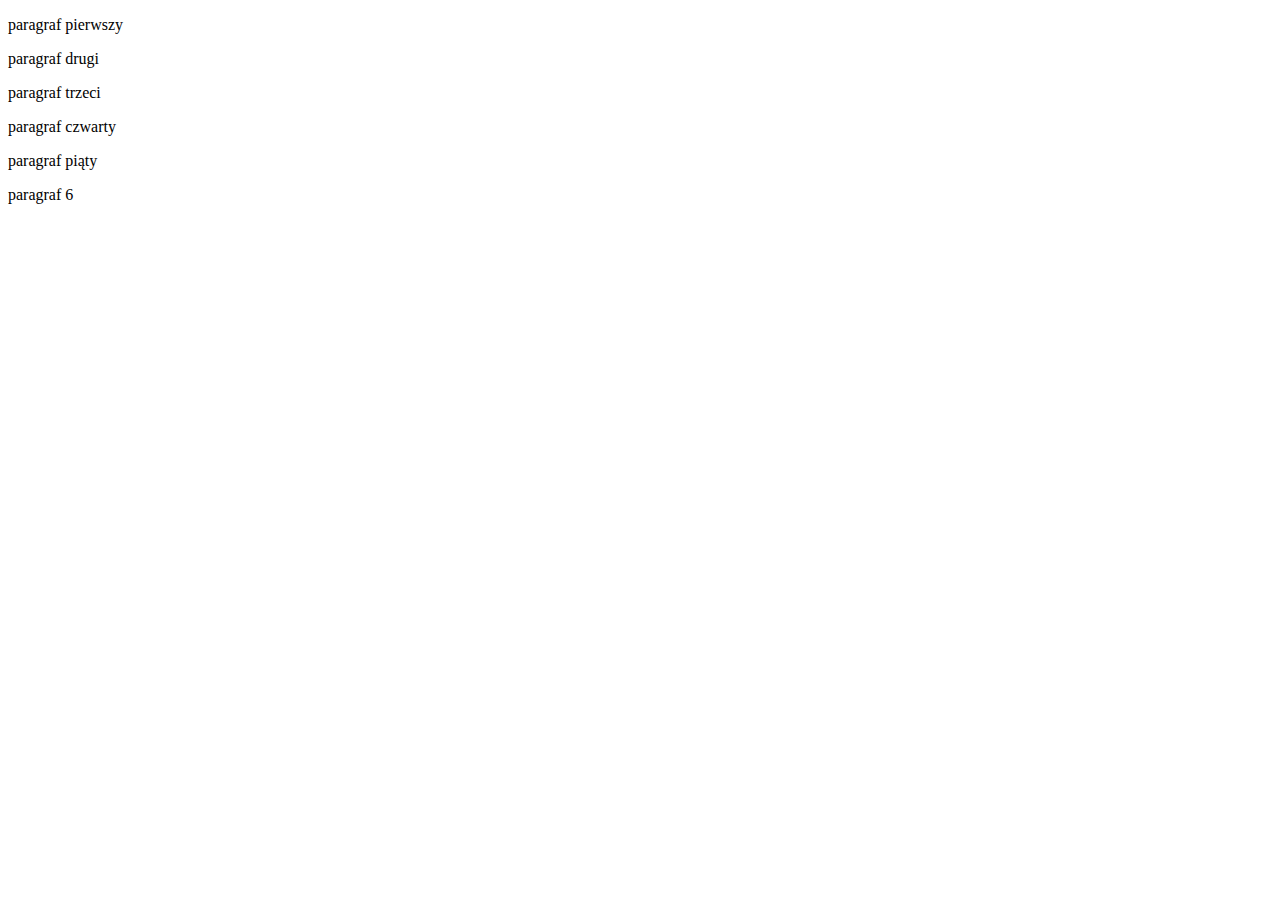
<file: index.html>
<!DOCTYPE html>
<html lang="en">
<head>
    <meta charset="UTF-8">
    <title>Document</title>
</head>
<body>
    <p>paragraf pierwszy</p>
    <p>paragraf drugi</p>
    <p>paragraf trzeci</p>
    <p>paragraf czwarty</p>
    <p>paragraf piąty</p>
    <p>paragraf 6</p>
</body>
</html>
</file>
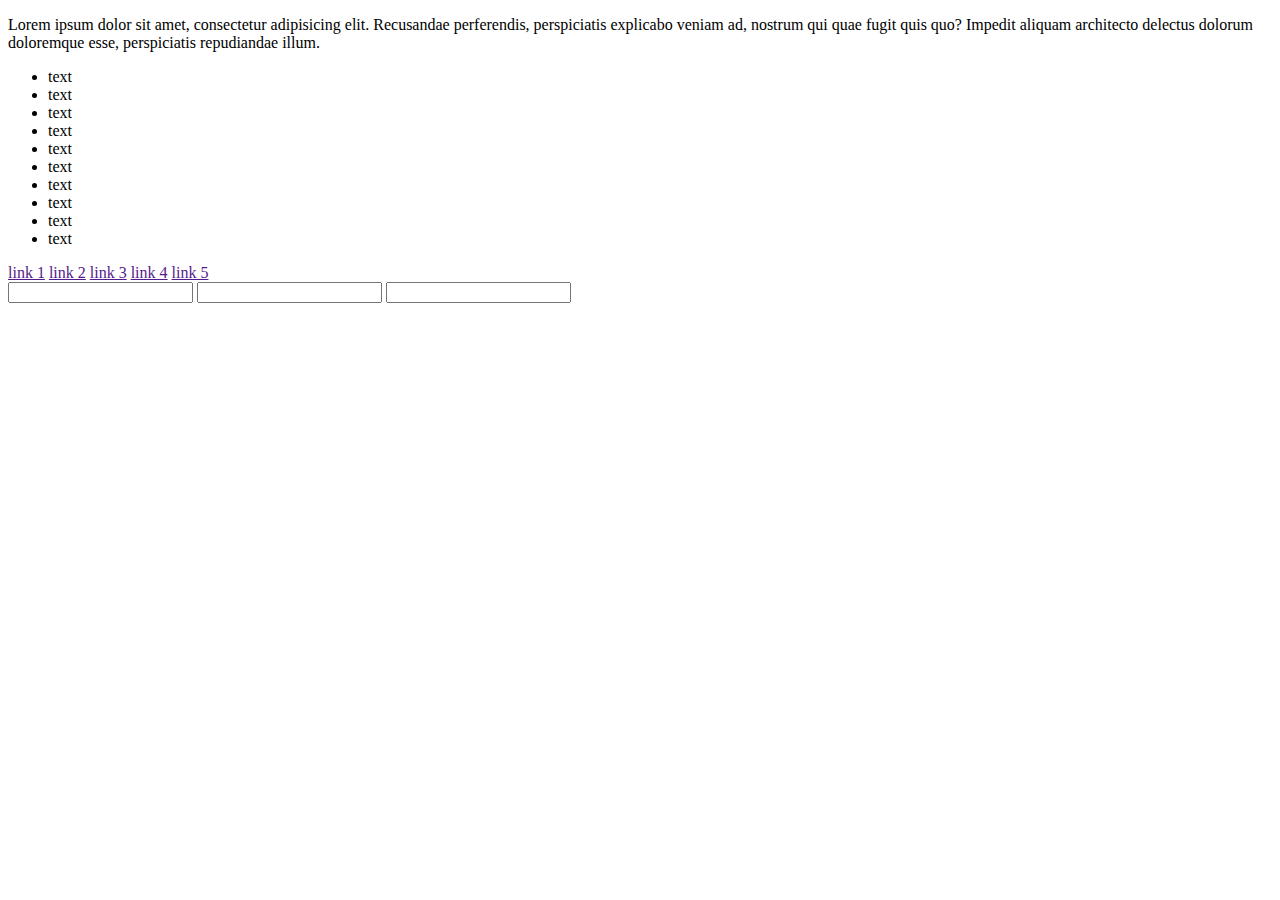
<file: css-wstep/index.html>
<!DOCTYPE html>
<html lang="en">
<head>
    <meta charset="UTF-8">
    <title>Document</title>
    <link rel="stylesheet" href="C:/Users/user/Desktop/repositories/pawelpalacz.github.io/css-wstep/style.css">
</head>
<body>
    <p class="green">Lorem ipsum dolor sit amet, consectetur adipisicing elit. Recusandae perferendis, perspiciatis explicabo veniam ad, nostrum qui quae fugit quis quo? Impedit aliquam architecto delectus dolorum doloremque esse, perspiciatis repudiandae illum.</p>
    
    <ul>
        <li class="list-item">text</li>
        <li class="list-item">text</li>
        <li class="list-item">text</li>
        <li class="list-item">text</li>
        <li class="list-item">text</li>
        <li class="list-item">text</li>
        <li class="list-item">text</li>
        <li class="list-item">text</li>
        <li class="list-item">text</li>
        <li class="list-item">text</li>
    </ul>
    
    <div class="container">
        <a href="">link 1</a>
        <a href="">link 2</a>
        <a href="">link 3</a>
        <a href="">link 4</a>
        <a href="">link 5</a>
    </div>
    
    <form action="">
        <input type="text">
        <input type="text">
        <input type="text">
    </form>
    

</body>
</html>
</file>
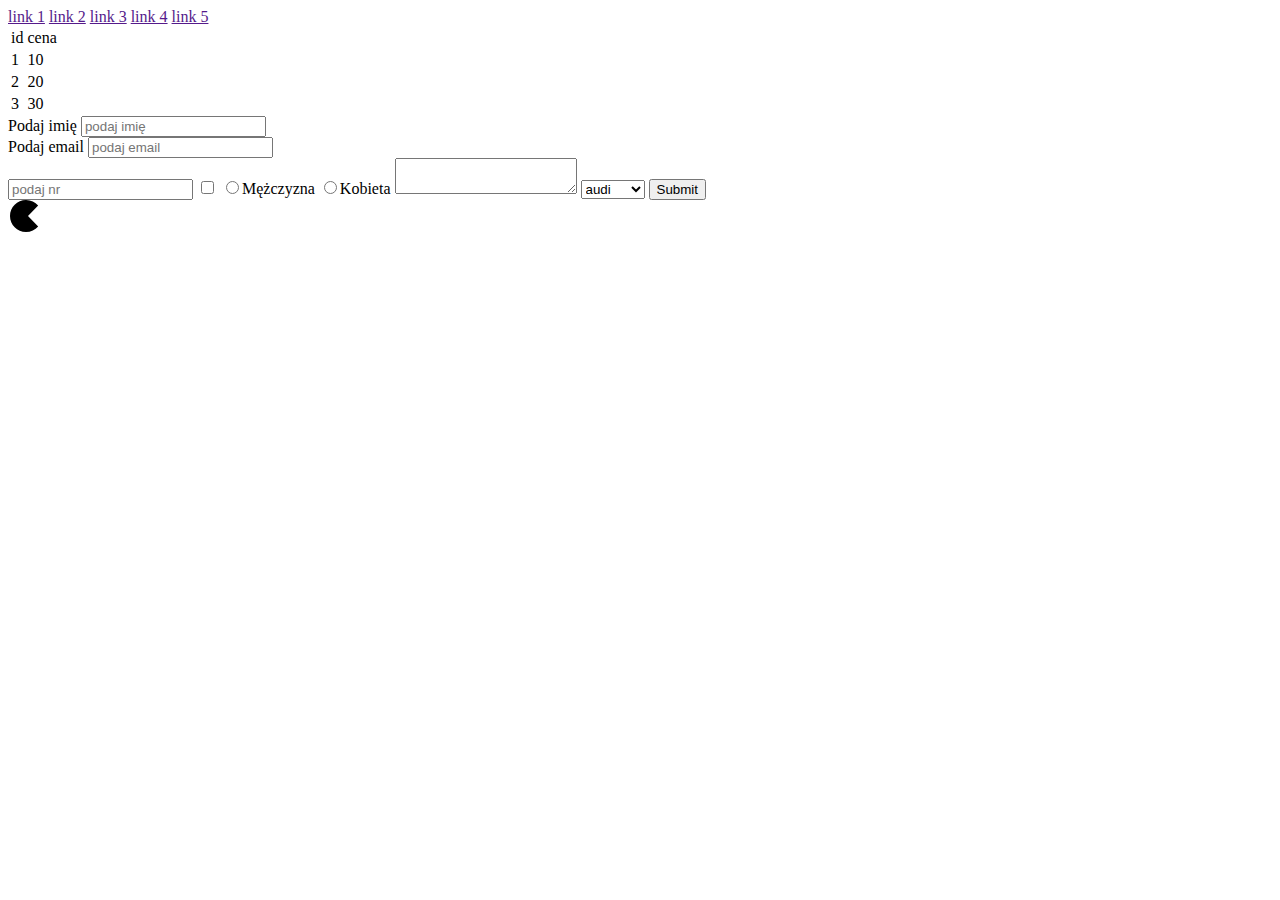
<file: html-wstep/index.html>
<!DOCTYPE html>
<html lang="en">

<head>
    <meta charset="UTF-8">
    <title>Document</title>
</head>

<body>
    <!--    komentarze możliwie jak najczęściej -->
    <!--wstawić komentarz ctrl+ / -->
    <!--section#block>a{link $}*5-->
    <section id="block">
        <a href="">link 1</a>
        <a href="">link 2</a>
        <a href="">link 3</a>
        <a href="">link 4</a>
        <a href="">link 5</a>
        <!--    tbele-->
        <!--   table>thead>tr>td*2-->
        <table>
            <thead>
                <tr>
                    <td>id</td>
                    <td>cena</td>
                </tr>
            </thead>
            <!--       tbody>(tr>td*2)*3-->
            <tbody>
                <tr>
                    <td>1</td>
                    <td>10</td>
                </tr>
                <tr>
                    <td>2</td>
                    <td>20</td>
                </tr>
                <tr>
                    <td>3</td>
                    <td>30</td>
                </tr>
            </tbody>
        </table>

        <!--    formularze-->
        <form action="" method "">
           <label for="imie">Podaj imię</label>
            <input type="text" name="imie" placeholder="podaj imię" required><br>
            <!--   ctrl+ D kopia całęj linii-->
            <label for="email">Podaj email</label>
            <input id="email" type="email" placeholder="podaj email" required><br>
            <input type="number" placeholder="podaj nr">
            
            <input type="checkbox" placeholder="zaznacz pole">
            <input type="radio" name="gender">Mężczyzna
            <input type="radio" name="gender">Kobieta
            <textarea name="" id="" maxlength="255"></textarea>
            <select name="xxx" id="yyy">
                <option value="audi">audi</option>
                <option value="opel">opel</option>
                <option value="trabant">trabant</option>
           </select>

            <input type="submit">
        </form>

<svg style="height: 100px;">
<path d="M30.148 5.588c-2.934-3.42-7.288-5.588-12.148-5.588-8.837 0-16 7.163-16
16s7.163 16 16 16c4.86 0 9.213-2.167 12.148-5.588l-10.148-10.412 10.148-
10.412zM22 3.769c1.232 0 2.231 0.999 2.231 2.231s-0.999 2.231-2.231 2.231-2.231-
0.999-2.231-2.231c0-1.232 0.999-2.231 2.231-2.231z"></path>
        </svg>


    </section>
</body>

</html>
</file>
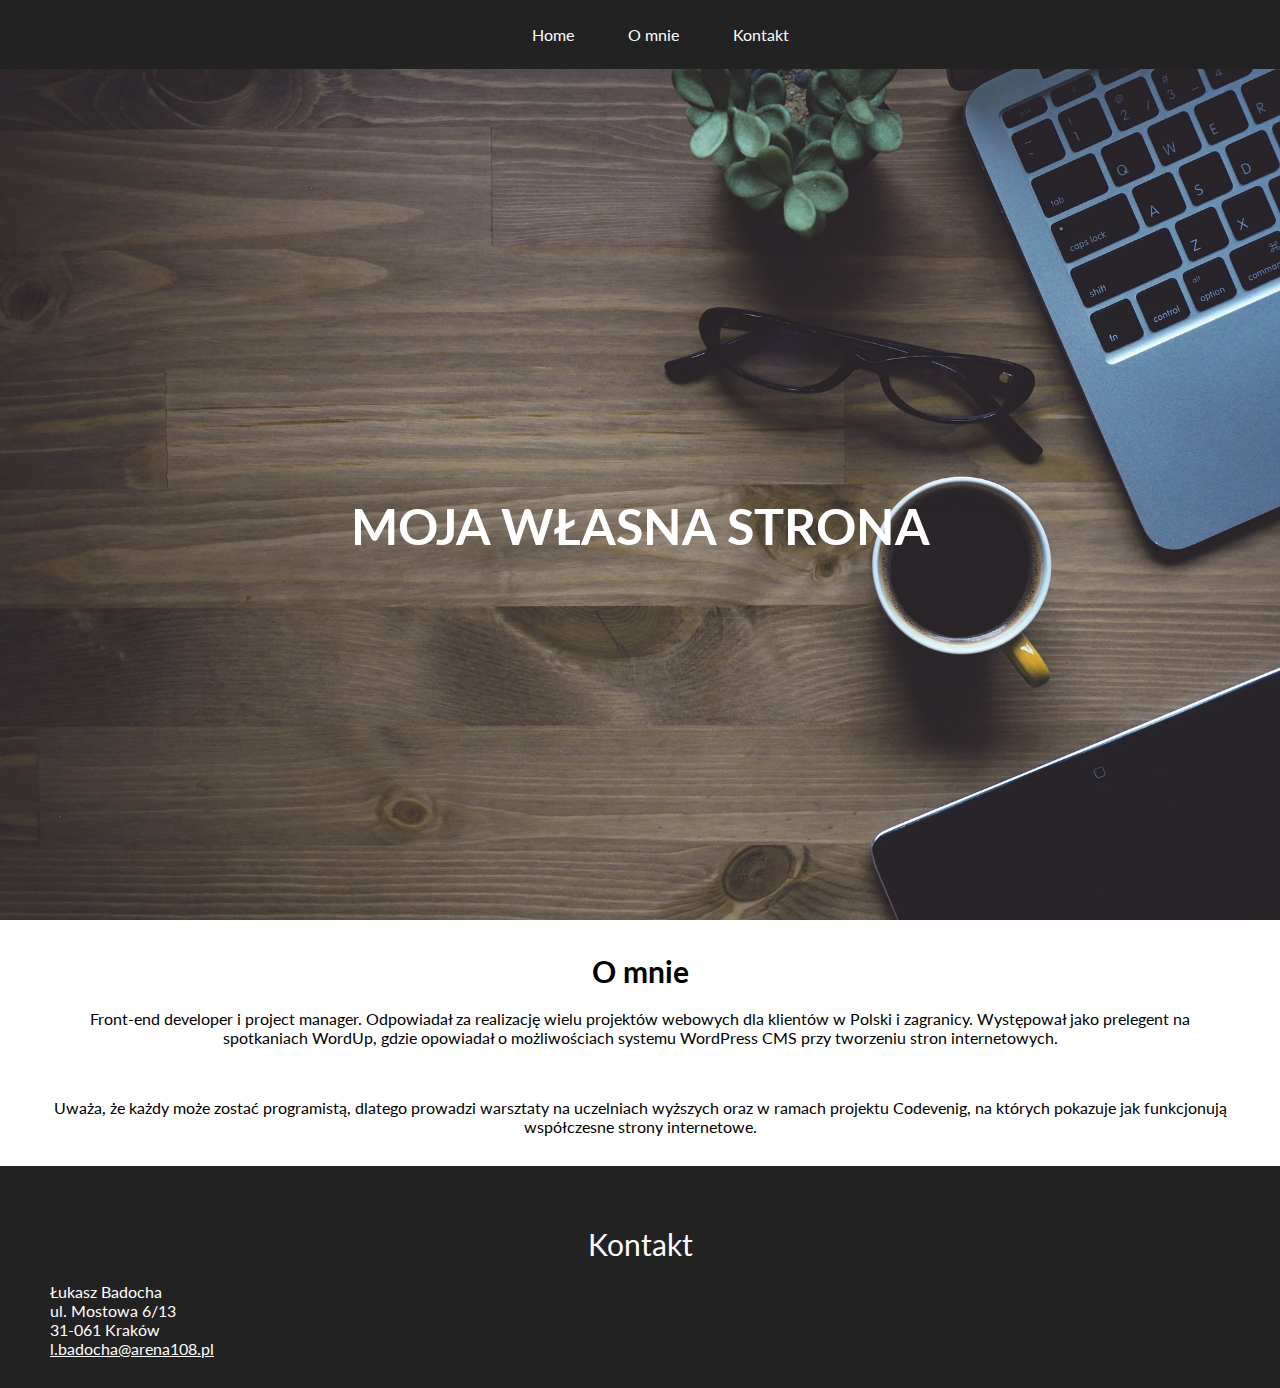
<file: warsztaty/projekt-do-poprawy/index.html>
<!DOCTYPE html>
<html lang="pl">

<head>
  <meta charset="UTF-8">
  <title>Warsztaty - HTML5 w praktyce</title>
  <link href='http://fonts.googleapis.com/css?family=Lato&subset=latin,latin-ext' rel='stylesheet' type='text/css'>
  <link rel="stylesheet" href="css/style.css">
</head>

<body>


  <nav id="menu">
   <ul>
    <li class="menu-item"><a href="#">Home</a></li>
    <li class="menu-item"><a href="#about">O mnie</a></li>
    <li class="menu-item"><a href="#contact">Kontakt</a></li>
    </ul>
  </nav>


  <header id="header">
    <img src="img/header-background.jpg" alt="Zdjęcie nagłówkowe">
    <h1 id="main-header-text">Moja własna strona</h1>
  </header>

  <section id="about">
    <h2 id="about-header">O mnie</h2>
    <p class="about-content">Front-end developer i project manager. Odpowiadał za realizację wielu projektów webowych dla klientów w Polski i zagranicy. Występował jako prelegent na spotkaniach WordUp, gdzie opowiadał o możliwościach systemu WordPress CMS przy tworzeniu stron internetowych.</p>
    <br />

    <p class="about-content"> Uważa, że każdy może zostać programistą, dlatego prowadzi warsztaty na uczelniach wyższych oraz w ramach projektu Codevenig, na których pokazuje jak funkcjonują współczesne strony internetowe.</p>

  </section>


  <footer id="contact">
    <p id="contact-header">Kontakt</p>
    <adress id="contact-content">
      Łukasz Badocha<br /> 
      ul. Mostowa 6/13<br /> 
      31-061 Kraków<br />
      <a href="mailto:l.badocha@arena108.pl">l.badocha@arena108.pl</a>
    </adress>
  </footer>

</body>

</html>
</file>
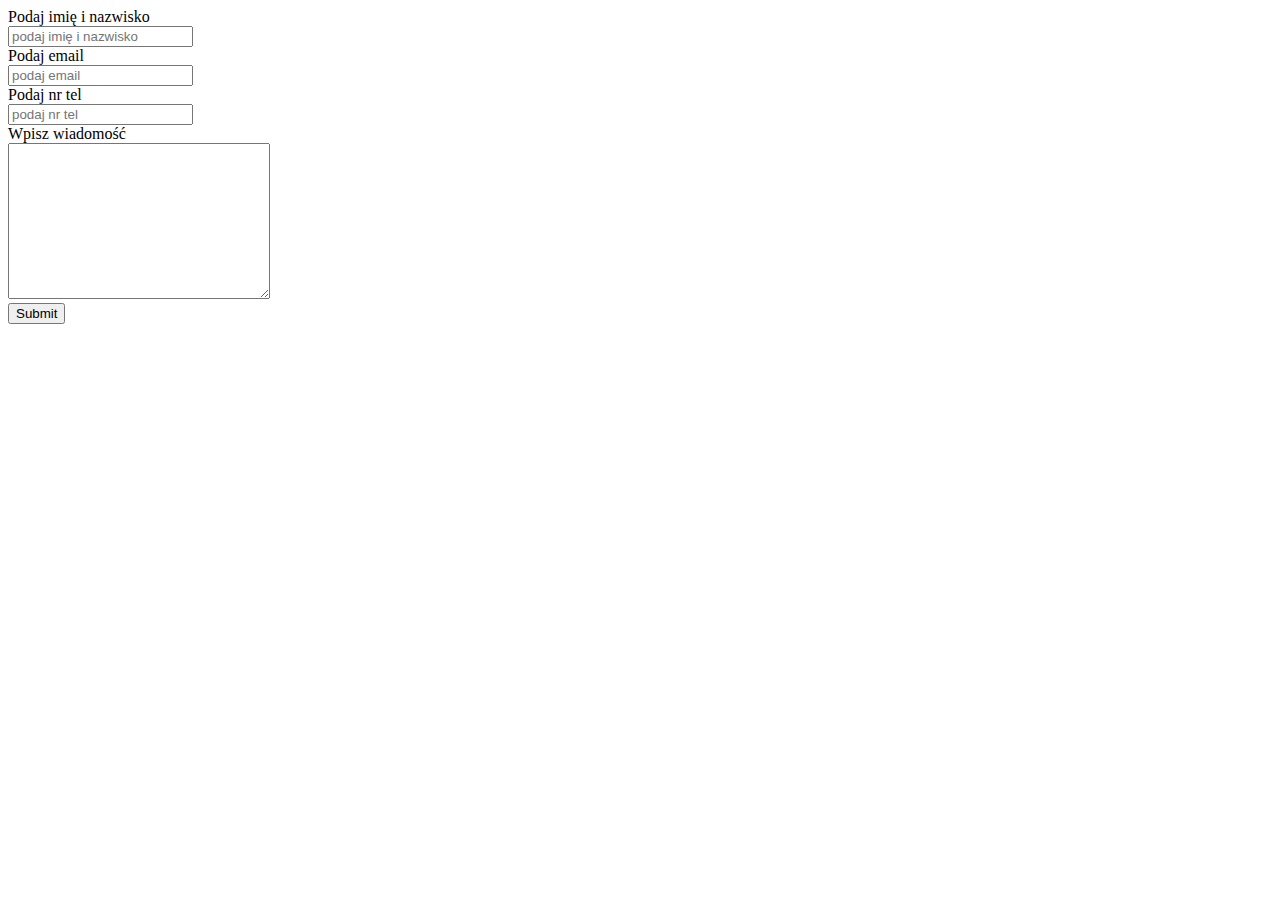
<file: warsztaty/warsztat1.html>
<!DOCTYPE html>
<html lang="en">
<head>
    <meta charset="UTF-8">
    <title>Warsztat 1</title>
</head>
<body>
  
  <form action = " https://formspree.io/ pawelpalacz4455@gmail.com "
      method =" POST " > 
   
           <form action="" method="">
           <label for="imie">Podaj imię i nazwisko</label><br>
            <input type="text" name="imie" placeholder="podaj imię i nazwisko" required><br>
            <!--   ctrl+ D kopia całęj linii-->
            <label for="email">Podaj email</label><br>
            <input id="email" type="email" placeholder="podaj email" required><br>
            
            <label for="tel">Podaj nr tel</label><br>
            <input type="tel" placeholder="podaj nr tel"><br>
            
            <label for="text">Wpisz wiadomość</label><br>
            <textarea name="text" id="" cols="30" rows="10"></textarea><br>          

            <input type="submit">
        </form>
    </form>
    
</body>
</html>
</file>
<file: warsztaty/projekt-do-poprawy/css/style.css>
body {
  margin: 0;
  font-family: 'Lato', sans-serif;
}

#menu {
  text-align: center;
  background: #222;
  
}

#menu .menu-item {
  display: inline-block;
  padding: 25px;
  list-style: none;
}

#menu ul {
  margin: 0;
}

#menu .menu-item a{
  text-decoration: none;
  color: #fff;
}

#menu .menu-item a:hover{
  color: #999;
}

#header {
  position: relative;
  text-align: center;
}

#header img{
  width: 100%;
}

#header #main-header-text {
  position: absolute;
  top: 50%;
  font-size: 50px;
  font-weight: 700;
  margin: 0 auto;
  left: 0;
  right: 0;
  text-transform: uppercase;
  color: #fff;
  
}

#about {
  margin: 30px 0;
  padding: 0 50px;
}

#about #about-header{
  font-size: 30px;
  text-align: center;
  margin-bottom: 20px;
}

#about .about-content{
  text-align: center;
}

#contact {
  padding: 30px 50px;
  background: #222;
}

#contact #contact-header{
  font-size: 30px;
  text-align: center;
  margin-bottom: 20px;
  color: #fff;
}

#contact #contact-content {
  text-align: center;
  color: #fff;
}

#contact #contact-content a {
  color: #fff;
}

#contact #contact-content a:hover {
  color: #999;
}
</file>
